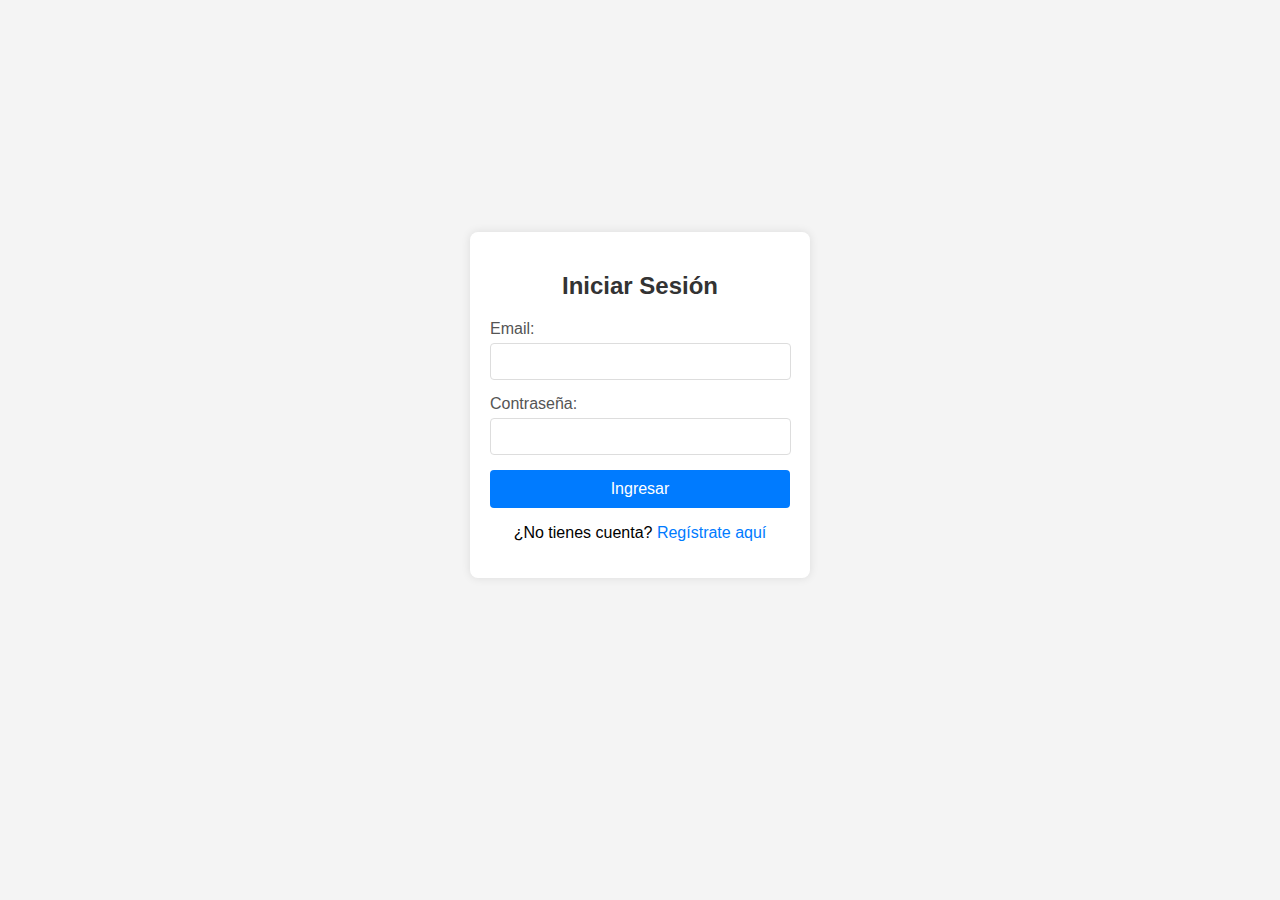
<file: src/backend/templates/auth/login.html>
<!DOCTYPE html>
<html lang="es">
<head>
    <meta charset="UTF-8">
    <meta name="viewport" content="width=device-width, initial-scale=1.0">
    <title>Iniciar Sesión - SGA</title>
    <style>
        body { font-family: sans-serif; display: flex; justify-content: center; align-items: center; min-height: 90vh; background-color: #f4f4f4; margin: 0; }
        .container { background-color: #fff; padding: 20px; border-radius: 8px; box-shadow: 0 0 10px rgba(0,0,0,0.1); width: 300px; }
        h2 { text-align: center; color: #333; }
        label { display: block; margin-bottom: 5px; color: #555; }
        input[type="email"], input[type="password"] { width: 93%; padding: 10px; margin-bottom: 15px; border: 1px solid #ddd; border-radius: 4px; }
        button { background-color: #007bff; color: white; padding: 10px 15px; border: none; border-radius: 4px; cursor: pointer; width: 100%; font-size: 16px; }
        button:hover { background-color: #0056b3; }
        .message { text-align: center; margin-top: 15px; padding: 10px; border-radius: 4px; }
        .error { background-color: #f8d7da; color: #721c24; border: 1px solid #f5c6cb;}
        .success { background-color: #d4edda; color: #155724; border: 1px solid #c3e6cb;}
        .link-register { text-align: center; margin-top: 15px; }
        .link-register a { color: #007bff; text-decoration: none; }
    </style>
</head>
<body>
    <div class="container">
        <h2>Iniciar Sesión</h2>
        <form id="loginForm">
            <div>
                <label for="email">Email:</label>
                <input type="email" id="email" name="email" required>
            </div>
            <div>
                <label for="password">Contraseña:</label>
                <input type="password" id="password" name="password" required>
            </div>
            <button type="submit">Ingresar</button>
        </form>
        <div id="messageArea" class="message" style="display:none;"></div>
        <div class="link-register">
            <p>¿No tienes cuenta? <a href="/auth/register">Regístrate aquí</a></p>
        </div>
    </div>

    <script>
        document.getElementById('loginForm').addEventListener('submit', async function(event) {
            event.preventDefault();

            const email = document.getElementById('email').value;
            const password = document.getElementById('password').value;
            const messageArea = document.getElementById('messageArea');
            messageArea.style.display = 'none';
            messageArea.className = 'message'; // Reset classes

            try {
                const response = await fetch('/api/auth/login', {
                    method: 'POST',
                    headers: {
                        'Content-Type': 'application/json'
                    },
                    body: JSON.stringify({ email, password })
                });

                const data = await response.json();

                if (response.ok) {
                    messageArea.textContent = data.message || 'Login exitoso. Redirigiendo...';
                    messageArea.classList.add('success');
                    messageArea.style.display = 'block';
                    // Redirigir a la página principal o dashboard después de un breve retraso
                    window.setTimeout(() => {
                        window.location.href = '/'; // Cambiar a la ruta del dashboard/home
                    }, 1500);
                } else {
                    messageArea.textContent = data.message || 'Error en el login.';
                    messageArea.classList.add('error');
                    messageArea.style.display = 'block';
                }
            } catch (error) {
                console.error('Error en la petición:', error);
                messageArea.textContent = 'Ocurrió un error al intentar iniciar sesión. Por favor, inténtalo de nuevo.';
                messageArea.classList.add('error');
                messageArea.style.display = 'block';
            }
        });
    </script>
</body>
</html>
</file>
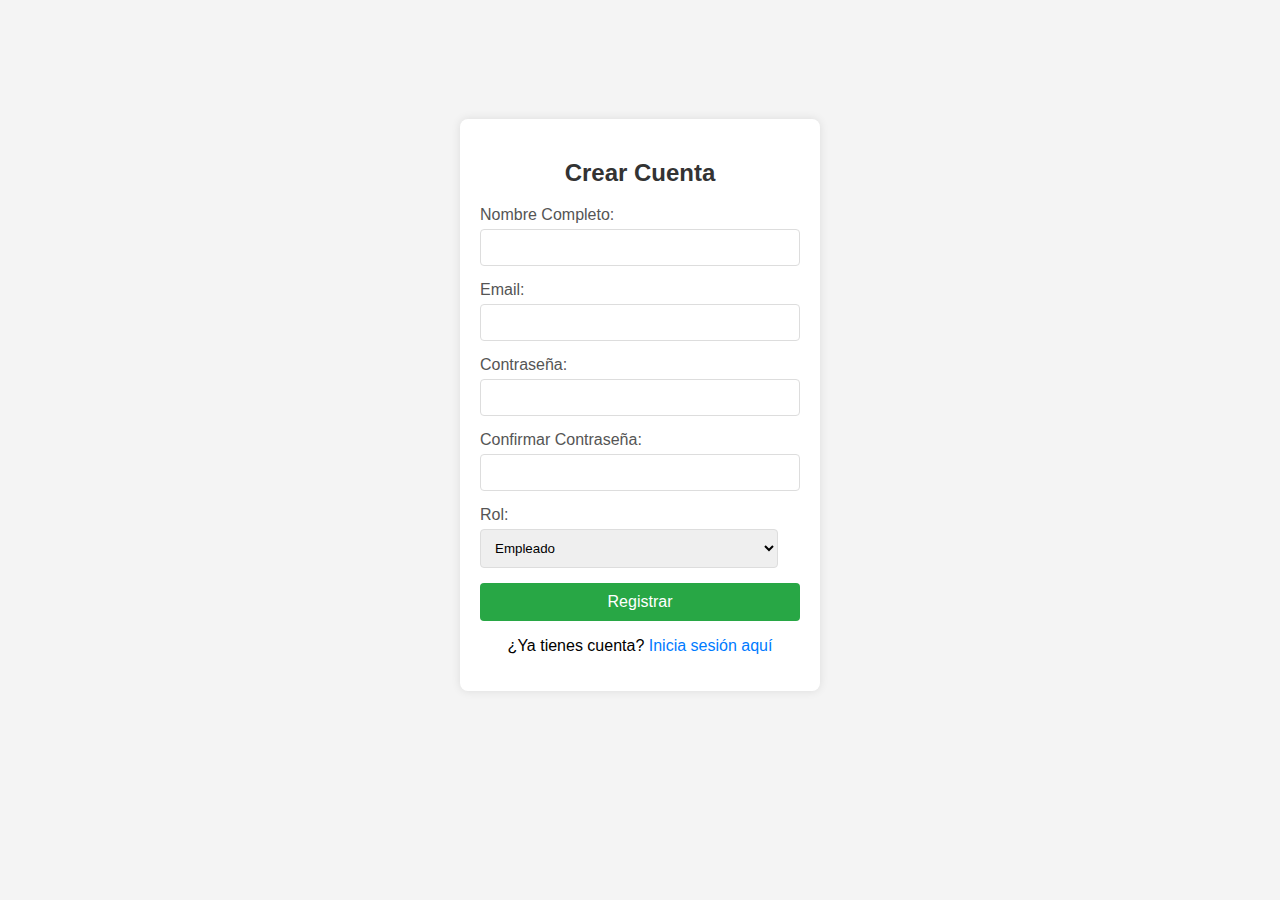
<file: src/backend/templates/auth/register.html>
<!DOCTYPE html>
<html lang="es">
<head>
    <meta charset="UTF-8">
    <meta name="viewport" content="width=device-width, initial-scale=1.0">
    <title>Registro - SGA</title>
    <style>
        body { font-family: sans-serif; display: flex; justify-content: center; align-items: center; min-height: 90vh; background-color: #f4f4f4; margin: 0; }
        .container { background-color: #fff; padding: 20px; border-radius: 8px; box-shadow: 0 0 10px rgba(0,0,0,0.1); width: 320px; }
        h2 { text-align: center; color: #333; }
        label { display: block; margin-bottom: 5px; color: #555; }
        input[type="text"], input[type="email"], input[type="password"], select { width: 93%; padding: 10px; margin-bottom: 15px; border: 1px solid #ddd; border-radius: 4px; }
        button { background-color: #28a745; color: white; padding: 10px 15px; border: none; border-radius: 4px; cursor: pointer; width: 100%; font-size: 16px; }
        button:hover { background-color: #218838; }
        .message { text-align: center; margin-top: 15px; padding: 10px; border-radius: 4px; }
        .error { background-color: #f8d7da; color: #721c24; border: 1px solid #f5c6cb;}
        .success { background-color: #d4edda; color: #155724; border: 1px solid #c3e6cb;}
        .link-login { text-align: center; margin-top: 15px; }
        .link-login a { color: #007bff; text-decoration: none; }
    </style>
</head>
<body>
    <div class="container">
        <h2>Crear Cuenta</h2>
        <form id="registerForm">
            <div>
                <label for="nombre_completo">Nombre Completo:</label>
                <input type="text" id="nombre_completo" name="nombre_completo" required>
            </div>
            <div>
                <label for="email">Email:</label>
                <input type="email" id="email" name="email" required>
            </div>
            <div>
                <label for="password">Contraseña:</label>
                <input type="password" id="password" name="password" minlength="8" required>
            </div>
            <div>
                <label for="confirm_password">Confirmar Contraseña:</label>
                <input type="password" id="confirm_password" name="confirm_password" minlength="8" required>
            </div>
            <div>
                <label for="rol">Rol:</label>
                <select id="rol" name="rol">
                    <option value="EMPLEADO" selected>Empleado</option>
                    <option value="ADMIN">Admin</option>
                    <option value="TECNICO">Técnico</option>
                    <option value="CONTADOR">Contador</option>
                    <option value="AUDITOR">Auditor</option>
                </select>
            </div>
            <button type="submit">Registrar</button>
        </form>
        <div id="messageArea" class="message" style="display:none;"></div>
        <div class="link-login">
            <p>¿Ya tienes cuenta? <a href="/auth/login">Inicia sesión aquí</a></p>
        </div>
    </div>

    <script>
        document.getElementById('registerForm').addEventListener('submit', async function(event) {
            event.preventDefault();

            const nombre_completo = document.getElementById('nombre_completo').value;
            const email = document.getElementById('email').value;
            const password = document.getElementById('password').value;
            const confirm_password = document.getElementById('confirm_password').value;
            const rol = document.getElementById('rol').value;
            const messageArea = document.getElementById('messageArea');

            messageArea.style.display = 'none';
            messageArea.className = 'message'; // Reset classes

            if (password !== confirm_password) {
                messageArea.textContent = 'Las contraseñas no coinciden.';
                messageArea.classList.add('error');
                messageArea.style.display = 'block';
                return;
            }

            try {
                const response = await fetch('/api/auth/register', {
                    method: 'POST',
                    headers: {
                        'Content-Type': 'application/json'
                    },
                    body: JSON.stringify({ nombre_completo, email, password, rol })
                });

                const data = await response.json();

                if (response.ok) {
                    messageArea.textContent = data.message || 'Registro exitoso. Serás redirigido al login.';
                    messageArea.classList.add('success');
                    messageArea.style.display = 'block';
                    // Redirigir a la página de login después de un breve retraso
                    window.setTimeout(() => {
                        window.location.href = '/auth/login';
                    }, 2000);
                } else {
                    messageArea.textContent = data.message || 'Error en el registro.';
                    messageArea.classList.add('error');
                    messageArea.style.display = 'block';
                }
            } catch (error) {
                console.error('Error en la petición:', error);
                messageArea.textContent = 'Ocurrió un error al intentar registrarse. Por favor, inténtalo de nuevo.';
                messageArea.classList.add('error');
                messageArea.style.display = 'block';
            }
        });
    </script>
</body>
</html>
</file>
